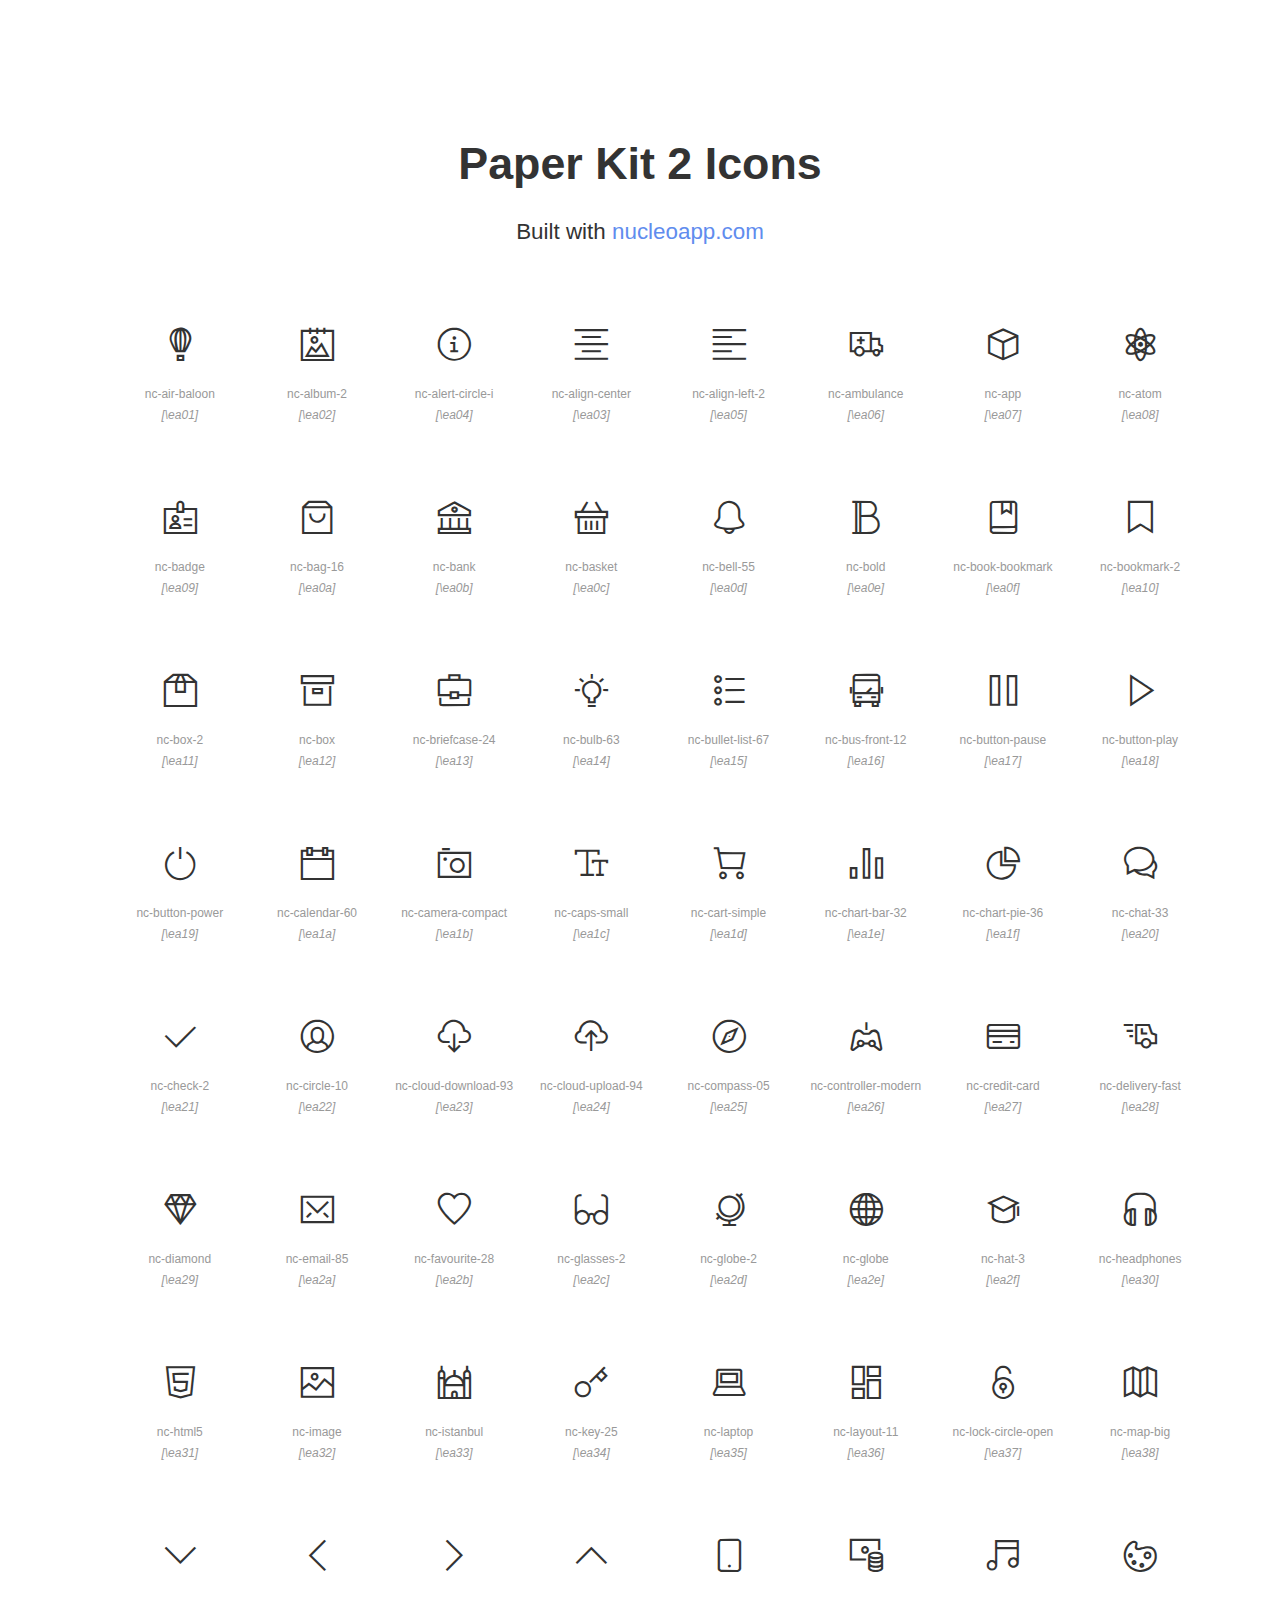
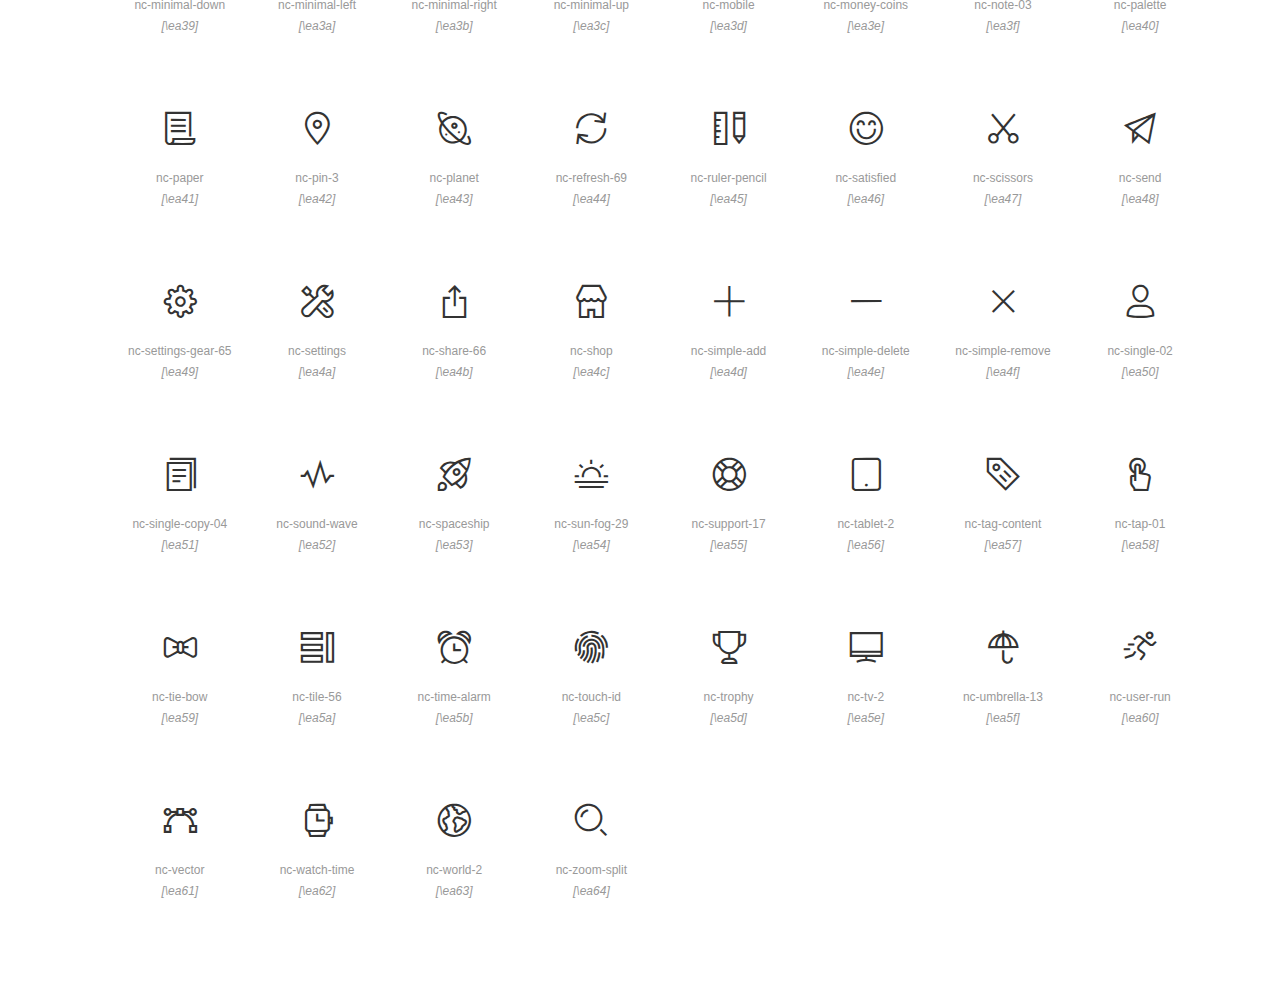
<file: nucleo-icons-demo.html>
<!doctype html>
<html lang="en" class="demo-icons">
<head>
	<meta charset="UTF-8">
	<meta name="viewport" content="width=device-width, initial-scale=1">
    <link rel="icon" type="image/png" href="assets/img/favicon.ico">
	<link rel="stylesheet" href="assets/css/nucleo-icons.css">
	<link rel="stylesheet" href="assets/css/demo.css">

	<link rel="shortcut icon" href="demo/favicon.ico">
	<title>Paper Kit 2 PRO Web Font</title>
</head>
<body>
	<header>
		<h1>Paper Kit 2 Icons</h1>
		<p>Built with <a href="https://nucleoapp.com/?ref=1712">nucleoapp.com</a></p>
	</header>

	<div id="icons-wrapper">
		<section>
			<ul>

                <li>
                    <i class="nc-icon nc-air-baloon"></i>
                    <p>nc-air-baloon</p>
                </li>

                <li>
                    <i class="nc-icon nc-album-2"></i>
                    <p>nc-album-2</p>
                </li>

                <li>
                    <i class="nc-icon nc-alert-circle-i"></i>
                    <p>nc-alert-circle-i</p>
                </li>

                <li>
                    <i class="nc-icon nc-align-center"></i>
                    <p>nc-align-center</p>
                </li>

                <li>
                    <i class="nc-icon nc-align-left-2"></i>
                    <p>nc-align-left-2</p>
                </li>

                <li>
                    <i class="nc-icon nc-ambulance"></i>
                    <p>nc-ambulance</p>
                </li>

                <li>
                    <i class="nc-icon nc-app"></i>
                    <p>nc-app</p>
                </li>

                <li>
                    <i class="nc-icon nc-atom"></i>
                    <p>nc-atom</p>
                </li>

                <li>
                    <i class="nc-icon nc-badge"></i>
                    <p>nc-badge</p>
                </li>

                <li>
                    <i class="nc-icon nc-bag-16"></i>
                    <p>nc-bag-16</p>
                </li>

                <li>
                    <i class="nc-icon nc-bank"></i>
                    <p>nc-bank</p>
                </li>

                <li>
                    <i class="nc-icon nc-basket"></i>
                    <p>nc-basket</p>
                </li>

                <li>
                    <i class="nc-icon nc-bell-55"></i>
                    <p>nc-bell-55</p>
                </li>

                <li>
                    <i class="nc-icon nc-bold"></i>
                    <p>nc-bold</p>
                </li>

                <li>
                    <i class="nc-icon nc-book-bookmark"></i>
                    <p>nc-book-bookmark</p>
                </li>

                <li>
                    <i class="nc-icon nc-bookmark-2"></i>
                    <p>nc-bookmark-2</p>
                </li>

                <li>
                    <i class="nc-icon nc-box-2"></i>
                    <p>nc-box-2</p>
                </li>

                <li>
                    <i class="nc-icon nc-box"></i>
                    <p>nc-box</p>
                </li>

                <li>
                    <i class="nc-icon nc-briefcase-24"></i>
                    <p>nc-briefcase-24</p>
                </li>

                <li>
                    <i class="nc-icon nc-bulb-63"></i>
                    <p>nc-bulb-63</p>
                </li>

                <li>
                    <i class="nc-icon nc-bullet-list-67"></i>
                    <p>nc-bullet-list-67</p>
                </li>

                <li>
                    <i class="nc-icon nc-bus-front-12"></i>
                    <p>nc-bus-front-12</p>
                </li>

                <li>
                    <i class="nc-icon nc-button-pause"></i>
                    <p>nc-button-pause</p>
                </li>

                <li>
                    <i class="nc-icon nc-button-play"></i>
                    <p>nc-button-play</p>
                </li>

                <li>
                    <i class="nc-icon nc-button-power"></i>
                    <p>nc-button-power</p>
                </li>

                <li>
                    <i class="nc-icon nc-calendar-60"></i>
                    <p>nc-calendar-60</p>
                </li>

                <li>
                    <i class="nc-icon nc-camera-compact"></i>
                    <p>nc-camera-compact</p>
                </li>

                <li>
                    <i class="nc-icon nc-caps-small"></i>
                    <p>nc-caps-small</p>
                </li>

                <li>
                    <i class="nc-icon nc-cart-simple"></i>
                    <p>nc-cart-simple</p>
                </li>

                <li>
                    <i class="nc-icon nc-chart-bar-32"></i>
                    <p>nc-chart-bar-32</p>
                </li>

                <li>
                    <i class="nc-icon nc-chart-pie-36"></i>
                    <p>nc-chart-pie-36</p>
                </li>

                <li>
                    <i class="nc-icon nc-chat-33"></i>
                    <p>nc-chat-33</p>
                </li>

                <li>
                    <i class="nc-icon nc-check-2"></i>
                    <p>nc-check-2</p>
                </li>

                <li>
                    <i class="nc-icon nc-circle-10"></i>
                    <p>nc-circle-10</p>
                </li>

                <li>
                    <i class="nc-icon nc-cloud-download-93"></i>
                    <p>nc-cloud-download-93</p>
                </li>

                <li>
                    <i class="nc-icon nc-cloud-upload-94"></i>
                    <p>nc-cloud-upload-94</p>
                </li>

                <li>
                    <i class="nc-icon nc-compass-05"></i>
                    <p>nc-compass-05</p>
                </li>

                <li>
                    <i class="nc-icon nc-controller-modern"></i>
                    <p>nc-controller-modern</p>
                </li>

                <li>
                    <i class="nc-icon nc-credit-card"></i>
                    <p>nc-credit-card</p>
                </li>

                <li>
                    <i class="nc-icon nc-delivery-fast"></i>
                    <p>nc-delivery-fast</p>
                </li>

                <li>
                    <i class="nc-icon nc-diamond"></i>
                    <p>nc-diamond</p>
                </li>

                <li>
                    <i class="nc-icon nc-email-85"></i>
                    <p>nc-email-85</p>
                </li>

                <li>
                    <i class="nc-icon nc-favourite-28"></i>
                    <p>nc-favourite-28</p>
                </li>

                <li>
                    <i class="nc-icon nc-glasses-2"></i>
                    <p>nc-glasses-2</p>
                </li>

                <li>
                    <i class="nc-icon nc-globe-2"></i>
                    <p>nc-globe-2</p>
                </li>

                <li>
                    <i class="nc-icon nc-globe"></i>
                    <p>nc-globe</p>
                </li>

                <li>
                    <i class="nc-icon nc-hat-3"></i>
                    <p>nc-hat-3</p>
                </li>

                <li>
                    <i class="nc-icon nc-headphones"></i>
                    <p>nc-headphones</p>
                </li>

                <li>
                    <i class="nc-icon nc-html5"></i>
                    <p>nc-html5</p>
                </li>

                <li>
                    <i class="nc-icon nc-image"></i>
                    <p>nc-image</p>
                </li>

                <li>
                    <i class="nc-icon nc-istanbul"></i>
                    <p>nc-istanbul</p>
                </li>

                <li>
                    <i class="nc-icon nc-key-25"></i>
                    <p>nc-key-25</p>
                </li>

                <li>
                    <i class="nc-icon nc-laptop"></i>
                    <p>nc-laptop</p>
                </li>

                <li>
                    <i class="nc-icon nc-layout-11"></i>
                    <p>nc-layout-11</p>
                </li>

                <li>
                    <i class="nc-icon nc-lock-circle-open"></i>
                    <p>nc-lock-circle-open</p>
                </li>

                <li>
                    <i class="nc-icon nc-map-big"></i>
                    <p>nc-map-big</p>
                </li>

                <li>
                    <i class="nc-icon nc-minimal-down"></i>
                    <p>nc-minimal-down</p>
                </li>

                <li>
                    <i class="nc-icon nc-minimal-left"></i>
                    <p>nc-minimal-left</p>
                </li>

                <li>
                    <i class="nc-icon nc-minimal-right"></i>
                    <p>nc-minimal-right</p>
                </li>

                <li>
                    <i class="nc-icon nc-minimal-up"></i>
                    <p>nc-minimal-up</p>
                </li>

                <li>
                    <i class="nc-icon nc-mobile"></i>
                    <p>nc-mobile</p>
                </li>

                <li>
                    <i class="nc-icon nc-money-coins"></i>
                    <p>nc-money-coins</p>
                </li>

                <li>
                    <i class="nc-icon nc-note-03"></i>
                    <p>nc-note-03</p>
                </li>

                <li>
                    <i class="nc-icon nc-palette"></i>
                    <p>nc-palette</p>
                </li>

                <li>
                    <i class="nc-icon nc-paper"></i>
                    <p>nc-paper</p>
                </li>

                <li>
                    <i class="nc-icon nc-pin-3"></i>
                    <p>nc-pin-3</p>
                </li>

                <li>
                    <i class="nc-icon nc-planet"></i>
                    <p>nc-planet</p>
                </li>

                <li>
                    <i class="nc-icon nc-refresh-69"></i>
                    <p>nc-refresh-69</p>
                </li>

                <li>
                    <i class="nc-icon nc-ruler-pencil"></i>
                    <p>nc-ruler-pencil</p>
                </li>

                <li>
                    <i class="nc-icon nc-satisfied"></i>
                    <p>nc-satisfied</p>
                </li>

                <li>
                    <i class="nc-icon nc-scissors"></i>
                    <p>nc-scissors</p>
                </li>

                <li>
                    <i class="nc-icon nc-send"></i>
                    <p>nc-send</p>
                </li>

                <li>
                    <i class="nc-icon nc-settings-gear-65"></i>
                    <p>nc-settings-gear-65</p>
                </li>

                <li>
                    <i class="nc-icon nc-settings"></i>
                    <p>nc-settings</p>
                </li>

                <li>
                    <i class="nc-icon nc-share-66"></i>
                    <p>nc-share-66</p>
                </li>

                <li>
                    <i class="nc-icon nc-shop"></i>
                    <p>nc-shop</p>
                </li>

                <li>
                    <i class="nc-icon nc-simple-add"></i>
                    <p>nc-simple-add</p>
                </li>

                <li>
                    <i class="nc-icon nc-simple-delete"></i>
                    <p>nc-simple-delete</p>
                </li>

                <li>
                    <i class="nc-icon nc-simple-remove"></i>
                    <p>nc-simple-remove</p>
                </li>

                <li>
                    <i class="nc-icon nc-single-02"></i>
                    <p>nc-single-02</p>
                </li>

                <li>
                    <i class="nc-icon nc-single-copy-04"></i>
                    <p>nc-single-copy-04</p>
                </li>

                <li>
                    <i class="nc-icon nc-sound-wave"></i>
                    <p>nc-sound-wave</p>
                </li>

                <li>
                    <i class="nc-icon nc-spaceship"></i>
                    <p>nc-spaceship</p>
                </li>

                <li>
                    <i class="nc-icon nc-sun-fog-29"></i>
                    <p>nc-sun-fog-29</p>
                </li>

                <li>
                    <i class="nc-icon nc-support-17"></i>
                    <p>nc-support-17</p>
                </li>

                <li>
                    <i class="nc-icon nc-tablet-2"></i>
                    <p>nc-tablet-2</p>
                </li>

                <li>
                    <i class="nc-icon nc-tag-content"></i>
                    <p>nc-tag-content</p>
                </li>

                <li>
                    <i class="nc-icon nc-tap-01"></i>
                    <p>nc-tap-01</p>
                </li>

                <li>
                    <i class="nc-icon nc-tie-bow"></i>
                    <p>nc-tie-bow</p>
                </li>

                <li>
                    <i class="nc-icon nc-tile-56"></i>
                    <p>nc-tile-56</p>
                </li>

                <li>
                    <i class="nc-icon nc-time-alarm"></i>
                    <p>nc-time-alarm</p>
                </li>

                <li>
                    <i class="nc-icon nc-touch-id"></i>
                    <p>nc-touch-id</p>
                </li>

                <li>
                    <i class="nc-icon nc-trophy"></i>
                    <p>nc-trophy</p>
                </li>

                <li>
                    <i class="nc-icon nc-tv-2"></i>
                    <p>nc-tv-2</p>
                </li>

                <li>
                    <i class="nc-icon nc-umbrella-13"></i>
                    <p>nc-umbrella-13</p>
                </li>

                <li>
                    <i class="nc-icon nc-user-run"></i>
                    <p>nc-user-run</p>
                </li>

                <li>
                    <i class="nc-icon nc-vector"></i>
                    <p>nc-vector</p>
                </li>

                <li>
                    <i class="nc-icon nc-watch-time"></i>
                    <p>nc-watch-time</p>
                </li>

                <li>
                    <i class="nc-icon nc-world-2"></i>
                    <p>nc-world-2</p>
                </li>

                <li>
                    <i class="nc-icon nc-zoom-split"></i>
                    <p>nc-zoom-split</p>
                </li>
				<!-- list of icons here with the proper class-->
			</ul>
		</section>
	</div>
<script>
    function SelectText(element) {
	    var doc = document
	        , text = element
	        , range, selection;
	    if (doc.body.createTextRange) {
	        range = document.body.createTextRange();
	        range.moveToElementText(text);
	        range.select();
	    } else if (window.getSelection) {
	        selection = window.getSelection();
	        range = document.createRange();
	        range.selectNodeContents(text);
	        selection.removeAllRanges();
	        selection.addRange(range);
	    }
	}
    window.onload = function() {
    	var iconsWrapper = document.getElementById('icons-wrapper'),
    		listItems = iconsWrapper.getElementsByTagName('li');
        for (var i = 0; i < listItems.length; i++) {
		    listItems[i].onclick  = function fun(event) {
		    	var selectedTagName = event.target.tagName.toLowerCase();
		    	if( selectedTagName == 'p' || selectedTagName == 'em' ) {
		    		SelectText(event.target);
		    	} else if( selectedTagName == 'input' ) {
		    		event.target.setSelectionRange(0, event.target.value.length);
		    	}
		    }

		    var beforeContentChar = window.getComputedStyle(listItems[i].getElementsByTagName('i')[0], '::before').getPropertyValue('content').replace(/'/g, "").replace(/"/g, ""),
		    	beforeContent = beforeContentChar.charCodeAt(0).toString(16);
		    var beforeContentElement = document.createElement("em");
		    beforeContentElement.textContent = "\\"+beforeContent;
		    listItems[i].appendChild(beforeContentElement);

		    //create input element to copy/paste chart
		    var charCharac = document.createElement('input');
		    charCharac.setAttribute('type', 'text');
		    charCharac.setAttribute('maxlength', '1');
		    charCharac.setAttribute('readonly', 'true');
		    charCharac.setAttribute('value', beforeContentChar);
		    listItems[i].appendChild(charCharac);
		}
    }
</script>
</body>
</html>
</file>
<file: assets/css/nucleo-icons.css>
/*--------------------------------

nucleo-icons Web Font - built using nucleoapp.com
License - nucleoapp.com/license/

-------------------------------- */
@font-face {
  font-family: 'nucleo-icons';
  src: url('../fonts/nucleo-icons.eot');
  src: url('../fonts/nucleo-icons.eot') format('embedded-opentype'), url('../fonts/nucleo-icons.woff2') format('woff2'), url('../fonts/nucleo-icons.woff') format('woff'), url('../fonts/nucleo-icons.ttf') format('truetype'), url('../fonts/nucleo-icons.svg') format('svg');
  font-weight: normal;
  font-style: normal;
}
/*------------------------
	base class definition
-------------------------*/
.nc-icon {
  display: inline-block;
  font: normal normal normal 14px/1 'nucleo-icons';
  font-size: inherit;
  speak: none;
  text-transform: none;
  /* Better Font Rendering */
  -webkit-font-smoothing: antialiased;
  -moz-osx-font-smoothing: grayscale;
}
/*------------------------
  change icon size
-------------------------*/
.nc-icon.lg {
  font-size: 1.33333333em;
  vertical-align: -16%;
}
.nc-icon.x2 {
  font-size: 2em;
}
.nc-icon.x3 {
  font-size: 3em;
}
/*----------------------------------
  add a square/circle background
-----------------------------------*/
.nc-icon.square,
.nc-icon.circle {
  padding: 0.33333333em;
  vertical-align: -16%;
  background-color: #eee;
}
.nc-icon.circle {
  border-radius: 50%;
}
/*------------------------
  list icons
-------------------------*/
.nc-icon-ul {
  padding-left: 0;
  margin-left: 2.14285714em;
  list-style-type: none;
}
.nc-icon-ul > li {
  position: relative;
}
.nc-icon-ul > li > .nc-icon {
  position: absolute;
  left: -1.57142857em;
  top: 0.14285714em;
  text-align: center;
}
.nc-icon-ul > li > .nc-icon.lg {
  top: 0;
  left: -1.35714286em;
}
.nc-icon-ul > li > .nc-icon.circle,
.nc-icon-ul > li > .nc-icon.square {
  top: -0.19047619em;
  left: -1.9047619em;
}
/*------------------------
  spinning icons
-------------------------*/
.nc-icon.spin {
  -webkit-animation: nc-icon-spin 2s infinite linear;
  -moz-animation: nc-icon-spin 2s infinite linear;
  animation: nc-icon-spin 2s infinite linear;
}
@-webkit-keyframes nc-icon-spin {
  0% {
    -webkit-transform: rotate(0deg);
  }
  100% {
    -webkit-transform: rotate(360deg);
  }
}
@-moz-keyframes nc-icon-spin {
  0% {
    -moz-transform: rotate(0deg);
  }
  100% {
    -moz-transform: rotate(360deg);
  }
}
@keyframes nc-icon-spin {
  0% {
    -webkit-transform: rotate(0deg);
    -moz-transform: rotate(0deg);
    -ms-transform: rotate(0deg);
    -o-transform: rotate(0deg);
    transform: rotate(0deg);
  }
  100% {
    -webkit-transform: rotate(360deg);
    -moz-transform: rotate(360deg);
    -ms-transform: rotate(360deg);
    -o-transform: rotate(360deg);
    transform: rotate(360deg);
  }
}
/*------------------------
  rotated/flipped icons
-------------------------*/
.nc-icon.rotate-90 {
  filter: progid:DXImageTransform.Microsoft.BasicImage(rotation=1);
  -webkit-transform: rotate(90deg);
  -moz-transform: rotate(90deg);
  -ms-transform: rotate(90deg);
  -o-transform: rotate(90deg);
  transform: rotate(90deg);
}
.nc-icon.rotate-180 {
  filter: progid:DXImageTransform.Microsoft.BasicImage(rotation=2);
  -webkit-transform: rotate(180deg);
  -moz-transform: rotate(180deg);
  -ms-transform: rotate(180deg);
  -o-transform: rotate(180deg);
  transform: rotate(180deg);
}
.nc-icon.rotate-270 {
  filter: progid:DXImageTransform.Microsoft.BasicImage(rotation=3);
  -webkit-transform: rotate(270deg);
  -moz-transform: rotate(270deg);
  -ms-transform: rotate(270deg);
  -o-transform: rotate(270deg);
  transform: rotate(270deg);
}
.nc-icon.flip-y {
  filter: progid:DXImageTransform.Microsoft.BasicImage(rotation=0);
  -webkit-transform: scale(-1, 1);
  -moz-transform: scale(-1, 1);
  -ms-transform: scale(-1, 1);
  -o-transform: scale(-1, 1);
  transform: scale(-1, 1);
}
.nc-icon.flip-x {
  filter: progid:DXImageTransform.Microsoft.BasicImage(rotation=2);
  -webkit-transform: scale(1, -1);
  -moz-transform: scale(1, -1);
  -ms-transform: scale(1, -1);
  -o-transform: scale(1, -1);
  transform: scale(1, -1);
}
/*------------------------
	font icons
-------------------------*/

.nc-air-baloon::before {
    content: "\ea01";
}

.nc-album-2::before {
    content: "\ea02";
}

.nc-alert-circle-i::before {
    content: "\ea04";
}

.nc-align-center::before {
    content: "\ea03";
}

.nc-align-left-2::before {
    content: "\ea05";
}

.nc-ambulance::before {
    content: "\ea06";
}

.nc-app::before {
    content: "\ea07";
}

.nc-atom::before {
    content: "\ea08";
}

.nc-badge::before {
    content: "\ea09";
}

.nc-bag-16::before {
    content: "\ea0a";
}

.nc-bank::before {
    content: "\ea0b";
}

.nc-basket::before {
    content: "\ea0c";
}

.nc-bell-55::before {
    content: "\ea0d";
}

.nc-bold::before {
    content: "\ea0e";
}

.nc-book-bookmark::before {
    content: "\ea0f";
}

.nc-bookmark-2::before {
    content: "\ea10";
}

.nc-box-2::before {
    content: "\ea11";
}

.nc-box::before {
    content: "\ea12";
}

.nc-briefcase-24::before {
    content: "\ea13";
}

.nc-bulb-63::before {
    content: "\ea14";
}

.nc-bullet-list-67::before {
    content: "\ea15";
}

.nc-bus-front-12::before {
    content: "\ea16";
}

.nc-button-pause::before {
    content: "\ea17";
}

.nc-button-play::before {
    content: "\ea18";
}

.nc-button-power::before {
    content: "\ea19";
}

.nc-calendar-60::before {
    content: "\ea1a";
}

.nc-camera-compact::before {
    content: "\ea1b";
}

.nc-caps-small::before {
    content: "\ea1c";
}

.nc-cart-simple::before {
    content: "\ea1d";
}

.nc-chart-bar-32::before {
    content: "\ea1e";
}

.nc-chart-pie-36::before {
    content: "\ea1f";
}

.nc-chat-33::before {
    content: "\ea20";
}

.nc-check-2::before {
    content: "\ea21";
}

.nc-circle-10::before {
    content: "\ea22";
}

.nc-cloud-download-93::before {
    content: "\ea23";
}

.nc-cloud-upload-94::before {
    content: "\ea24";
}

.nc-compass-05::before {
    content: "\ea25";
}

.nc-controller-modern::before {
    content: "\ea26";
}

.nc-credit-card::before {
    content: "\ea27";
}

.nc-delivery-fast::before {
    content: "\ea28";
}

.nc-diamond::before {
    content: "\ea29";
}

.nc-email-85::before {
    content: "\ea2a";
}

.nc-favourite-28::before {
    content: "\ea2b";
}

.nc-glasses-2::before {
    content: "\ea2c";
}

.nc-globe-2::before {
    content: "\ea2d";
}

.nc-globe::before {
    content: "\ea2e";
}

.nc-hat-3::before {
    content: "\ea2f";
}

.nc-headphones::before {
    content: "\ea30";
}

.nc-html5::before {
    content: "\ea31";
}

.nc-image::before {
    content: "\ea32";
}

.nc-istanbul::before {
    content: "\ea33";
}

.nc-key-25::before {
    content: "\ea34";
}

.nc-laptop::before {
    content: "\ea35";
}

.nc-layout-11::before {
    content: "\ea36";
}

.nc-lock-circle-open::before {
    content: "\ea37";
}

.nc-map-big::before {
    content: "\ea38";
}

.nc-minimal-down::before {
    content: "\ea39";
}

.nc-minimal-left::before {
    content: "\ea3a";
}

.nc-minimal-right::before {
    content: "\ea3b";
}

.nc-minimal-up::before {
    content: "\ea3c";
}

.nc-mobile::before {
    content: "\ea3d";
}

.nc-money-coins::before {
    content: "\ea3e";
}

.nc-note-03::before {
    content: "\ea3f";
}

.nc-palette::before {
    content: "\ea40";
}

.nc-paper::before {
    content: "\ea41";
}

.nc-pin-3::before {
    content: "\ea42";
}

.nc-planet::before {
    content: "\ea43";
}

.nc-refresh-69::before {
    content: "\ea44";
}

.nc-ruler-pencil::before {
    content: "\ea45";
}

.nc-satisfied::before {
    content: "\ea46";
}

.nc-scissors::before {
    content: "\ea47";
}

.nc-send::before {
    content: "\ea48";
}

.nc-settings-gear-65::before {
    content: "\ea49";
}

.nc-settings::before {
    content: "\ea4a";
}

.nc-share-66::before {
    content: "\ea4b";
}

.nc-shop::before {
    content: "\ea4c";
}

.nc-simple-add::before {
    content: "\ea4d";
}

.nc-simple-delete::before {
    content: "\ea4e";
}

.nc-simple-remove::before {
    content: "\ea4f";
}

.nc-single-02::before {
    content: "\ea50";
}

.nc-single-copy-04::before {
    content: "\ea51";
}

.nc-sound-wave::before {
    content: "\ea52";
}

.nc-spaceship::before {
    content: "\ea53";
}

.nc-sun-fog-29::before {
    content: "\ea54";
}

.nc-support-17::before {
    content: "\ea55";
}

.nc-tablet-2::before {
    content: "\ea56";
}

.nc-tag-content::before {
    content: "\ea57";
}

.nc-tap-01::before {
    content: "\ea58";
}

.nc-tie-bow::before {
    content: "\ea59";
}

.nc-tile-56::before {
    content: "\ea5a";
}

.nc-time-alarm::before {
    content: "\ea5b";
}

.nc-touch-id::before {
    content: "\ea5c";
}

.nc-trophy::before {
    content: "\ea5d";
}

.nc-tv-2::before {
    content: "\ea5e";
}

.nc-umbrella-13::before {
    content: "\ea5f";
}

.nc-user-run::before {
    content: "\ea60";
}

.nc-vector::before {
    content: "\ea61";
}

.nc-watch-time::before {
    content: "\ea62";
}

.nc-world-2::before {
    content: "\ea63";
}

.nc-zoom-split::before {
    content: "\ea64";
}


/* all icon font classes list here */
</file>
<file: assets/css/demo.css>
.tim-row{
    margin-bottom: 20px;
}

.tim-white-buttons {
    background-color: #777777;
}
.tim-title{
    margin-top: 30px;
    margin-bottom: 25px;
    min-height: 32px;
}
.tim-title.text-center{
    margin-bottom: 50px;
}
.typography-line{
    padding-left: 180px;
    margin-bottom: 20px;
    position: relative;
    width: 100%;
}
.typography-line .note{
    bottom: 10px;
    color: #c0c1c2;
    display: block;
    font-weight: 400;
    font-size: 13px;
    line-height: 13px;
    left: 0;
    margin-left: 20px;
    position: absolute;
    width: 260px;
}
.tim-row{
    padding-top: 50px;
}
.tim-row h3{
    margin-top: 0;
}
.switch{
    margin-right: 20px;
}
#navbar-full .navbar{
    border-radius: 0 !important;
    margin-bottom: 0;
    z-index: 2;
}
.space{
    height: 130px;
    display: block;
}
.space-110{
    height: 110px;
    display: block;
}
.space-50{
    height: 50px;
    display: block;
}
.space-70{
    height: 70px;
    display: block;
}
.navigation-example .img-src{
    background-attachment: scroll;
}

.main{
    background-color: #fff;
/*     position: relative; */

}
.navigation-example{
    background-image: url('../img/ilya-yakover.jpg');
    background-position: center center;
    background-size: cover;
    background-attachment: fixed;
    margin-top:0;
}
#notifications{
    background-color: #FFFFFF;
    display: block;
    width: 100%;
    position: relative;
}
#carousel{
    padding-top: 0;
}
.note{
    text-transform: capitalize;
}
.subscribe-form{
    padding-top: 20px;
}
.page-header .card-register .title{
    margin-bottom: 10px;
}
.space-100{
    height: 100px;
    display: block;
    width: 100%;
}
.sharing-area .btn{
    padding: 0.5rem 10px !important;
}

.be-social{
    padding-bottom: 20px;
/*     border-bottom: 1px solid #aaa; */
    margin: 0 auto 40px;
}
.txt-white{
    color: #FFFFFF;
}
.txt-gray{
    color: #ddd !important;
}
.footer{
    background-attachment: fixed;
    position: relative;
    line-height: 20px;
}
.footer nav > ul {
  list-style: none;
  margin: 0;
  padding: 0;
  font-weight: normal;
}
.footer nav > ul > li{
    display: inline-block;
    padding: 10px 15px;
    margin: 15px 3px;
    line-height: 20px;
    text-align: center;
}

.footer nav > ul a:not(.btn) {
  color: #777777;
  display: block;
  margin-bottom: 3px;
}
.footer nav > ul a:not(.btn):hover, .footer nav > ul a:not(.btn):focus {
  color: #E3E3E3;
}
.footer .copyright {
  color: #777777;
  padding: 10px 15px;
  font-size: 14px;
  margin: 15px 3px;
  line-height: 20px;
  text-align: center;
}
.footer .heart{
    color: #EB5E28;
}

.social-share{
    float: left;
    margin-right: 8px;
}
.social-share a{
    color: #FFFFFF;
}
#subscribe_email{
    border-radius: 0;
    border-left: 0;
    border-right: 0;
}
.pick-class-label{
    border-radius: 8px;
    color: #ffffff;
    cursor: pointer;
    display: inline-block;
    font-size: 75%;
    font-weight: bold;
    line-height: 1;
    margin-right: 10px;
    padding: 23px;
    text-align: center;
    vertical-align: baseline;
    white-space: nowrap;
}

.parallax{
    width:100%;
    height:570px;
    display: block;
    background-attachment: fixed;
    background-repeat:no-repeat;
    background-size:cover;
    background-position: center center;
}

.logo-container .logo{
    overflow: hidden;
    border-radius: 50%;
    border: 1px solid #333333;
    width: 50px;
    float: left;
}

.logo-container .brand{
    font-size: 18px;
    color: #FFFFFF;
    line-height: 20px;
    float: left;
    margin-left: 10px;
    margin-top: 5px;
    width: 75px;
    height: 50px;
}
.logo-container{
    margin-top: 5px;
}
.logo-container .logo img{
    width: 100%;
}
.navbar-small .logo-container .brand{
    color: #333333;
}
.demo-header{
    background-size: cover;
    /*background-color: #FF8F5E;*/
    background-position: center top;
    margin-top: -100px;
    min-height: 600px;
}
.demo-height{
    min-height: 102vh;
}
.demo-height .motto{
    padding-top: 20% !important;
}
.demo-header-image{
    background-image: url('../img/city.jpg');
}
.demo-header .motto{
    color: #FFFFFF;
    padding-top: 15%;
    text-align: center;
    z-index: 3;
}
.demo-header .motto h3{
    margin-bottom: 0;
}
.separator{
    content: "Separator";
    color: #FFFFFF;
    display: block;
    width: 100%;
    padding: 20px;
}
.separator-line{
    background-color: #EEE;
    height: 1px;
    width: 100%;
    display: block;
}
.separator.separator-gray{
    background-color: #EEEEEE;
}
.social-buttons-demo .btn{
    margin-right: 5px;
    margin-bottom: 7px;
}

.img-container{
    width: 100%;
    overflow: hidden;
}
.img-container img{
    width: 100%;
}
.lightbox img{
    width: 100%;
}
.lightbox .modal-content{
    overflow: hidden;
}
.lightbox .modal-body{
    padding: 0;
}
@media screen and (min-width: 991px){
    .lightbox .modal-dialog{
        width: 960px;
    }
}

@media screen{
    .section-buttons .btn,
    .section-buttons .btn-morphing{
        margin-bottom: 10px;
    }
    .parallax .motto{
        top: 170px;
        margin-top: 0;
        font-size: 60px;
        width: 270px;
    }
}

.presentation .loader{
    opacity: 0;
    display: block;
    transition: all 0.4s;
    -webkit-transition: all 0.4s;
    position: fixed;
    left: 50%;
    top: 50%;
    z-index: 1031;
    margin-left: -32px;
    margin-top: -32px;
}
.presentation  .loader.visible{
    display: block;
    opacity: 1;
}
.presentation  .modal-content{
    background-color: transparent;
    box-shadow: 0 0 0;
}
.presentation .modal-backdrop.in{
    opacity: 0.45;
}
.presentation .preload-image{
    display: none;
    box-shadow: 0 0 15px rgba(0, 0, 0, 0.15), 0 0 1px 1px rgba(0, 0, 0, 0.1);
}
/*       Loading dots  */

/*      transitions */
.presentation .front, .presentation .front:after, .presentation .front .btn, .logo-container .logo, .logo-container .brand{
     -webkit-transition: all .2s;
    -moz-transition: all .2s;
    -o-transition: all .2s;
    transition: all .2s;
}
.presentation .section{
    padding: 100px 0;
}
.presentation .colors{
    padding: 100px 0;
}
.presentation > .description{
    padding-top: 20px;
}
.presentation .section-rotation{
    padding: 140px 0;
}
.presentation .section-images{
    padding: 80px 0;
}
.presentation .section-thin{
    padding: 0;
}
.presentation .section-pay{
    padding-top: 20px;
}
.presentation .colors{
    padding: 70px 0;
    z-index: 7;
    position: relative;
    margin-top: -300px;
}
.presentation .colors{
    border-top: 1px solid #DDDDDD;
}
.presentation .card-container{
     -webkit-perspective: 800px;
    -moz-perspective: 800px;
    -o-perspective: 800px;
    perspective: 800px;
    min-height: 500px;
    width: 300px;
    position: relative;
    margin-top: 90px;
}
.presentation .card-component{
    -webkit-transform-style: preserve-3d;
   -moz-transform-style: preserve-3d;
     -o-transform-style: preserve-3d;
        transform-style: preserve-3d;
	position: relative;
	height: 600px;
}
.presentation .card-component .front{
    -webkit-backface-visibility: hidden;
    -moz-backface-visibility: hidden;
    -o-backface-visibility: hidden;
    backface-visibility: hidden;
    -webkit-transform: rotateY( -28deg );
    -moz-transform: rotateY( -28deg );
    -o-transform: rotateY( -28deg );
    transform: rotateY( -28deg );

	position: absolute;
	top: 0;
	left: 0;
	background-color: #FFF;
    width: 100%;
    cursor: pointer;
    box-shadow: 10px 4px 14px rgba(0, 0, 0, 0.12);
    border-radius: 10px;
    overflow: hidden;
    border: 1px solid rgba(0,0,0,.12);
}

.presentation .front img{
    z-index: 2;
    position: relative;
}

.presentation .card-container:hover .front{
    top: -10px;
}

.presentation .card-component img{
    width: 100%;
}
.presentation .description .col-md-3{
    width: 16%;
    margin-left: 4%;
}
.presentation .first-card{
    z-index: 6;
}
.presentation .second-card{
    z-index: 5;
}
.presentation .third-card{
    z-index: 4;
}
.presentation .fourth-card{
    z-index: 3;
}
.presentation h1,
.presentation h2{
    font-weight: 200;
}
.presentation h4,
.presentation h5,
.presentation h6{
    font-weight: 300;
}
.presentation h4{
    font-size: 18px;
    line-height: 24px;
}
.presentation .info h4{
    font-size: 24px;
    line-height: 28px;
}

.presentation .section-gray h1 small{
    color: #888888;
}
.presentation .color-container{
    text-align: center;
}
.presentation .color-container img{
    width: 100%;
    margin-bottom: 10px;
}
.presentation .circle-color{
    width: 40px;
    height: 40px;
    border-radius: 10px;
    display: block;
    background-color: #cccccc;
    margin: 0 auto;
}
.presentation .circle-red{
    background-color: #ff3b30;
}
.presentation .circle-blue{
    background-color: #3472f7;
}
.presentation .circle-azure{
    background-color: #2ca8ff;
}
.presentation .circle-green{
    background-color: #05ae0e;
}
.presentation .circle-orange{
    background-color: #ff9500;
}

.presentation .section-gray-gradient{
    background: rgb(255,255,255); /* Old browsers */
    background: -moz-linear-gradient(top,  rgba(255,255,255,1) 25%, rgba(231,231,231,1) 100%); /* FF3.6+ */
    background: -webkit-gradient(linear, left top, left bottom, color-stop(25%,rgba(255,255,255,1)), color-stop(100%,rgba(231,231,231,1))); /* Chrome,Safari4+ */
    background: -webkit-linear-gradient(top,  rgba(255,255,255,1) 25%,rgba(231,231,231,1) 100%); /* Chrome10+,Safari5.1+ */
    background: -o-linear-gradient(top,  rgba(255,255,255,1) 25%,rgba(231,231,231,1) 100%); /* Opera 11.10+ */
    background: -ms-linear-gradient(top,  rgba(255,255,255,1) 25%,rgba(231,231,231,1) 100%); /* IE10+ */
    background: linear-gradient(to bottom,  rgba(255,255,255,1) 25%,rgba(231,231,231,1) 100%); /* W3C */
    filter: progid:DXImageTransform.Microsoft.gradient( startColorstr='#ffffff', endColorstr='#e7e7e7',GradientType=0 ); /* IE6-9 */
}
.presentation .section-black{
    background-color: #333;
}

.rotating-card-container {
    -webkit-perspective: 900px;
   -moz-perspective: 900px;
     -o-perspective: 900px;
        perspective: 900px;
        margin-bottom: 30px;
}

.rotating-card {
   -webkit-transition: all 1.3s;
   -moz-transition: all 1.3s;
     -o-transition: all 1.3s;
        transition: all 1.3s;
-webkit-transform-style: preserve-3d;
   -moz-transform-style: preserve-3d;
     -o-transform-style: preserve-3d;
        transform-style: preserve-3d;

    margin-top: 20px;
  position: relative;
   background: none repeat scroll 0 0 #FFFFFF;
    border-radius: 20px;
    color: #444444;
}
.rotating-card-container .rotate,
.rotating-card .back{
    -webkit-transform: rotateY( 180deg );
    -moz-transform: rotateY( 180deg );
    -o-transform: rotateY( 180deg );
    transform: rotateY( 180deg );
}
.rotating-card-container:hover .rotate{
    -webkit-transform: rotateY(0deg);
    -moz-transform: rotateY(0deg);
    -o-transform: rotateY(0deg);
    transform: rotateY(0deg);
}


.rotating-card .front,
.rotating-card .back {
    -webkit-backface-visibility: hidden;
    -moz-backface-visibility: hidden;
    -o-backface-visibility: hidden;
    backface-visibility: hidden;

    position: absolute;
    top: 0;
    left: 0;
    background-color: #FFF;
    box-shadow: 0 3px 17px rgba(0,0,0,.15);
}

.rotating-card .front {
    z-index: 2;
}

.rotating-card .back {
    z-index: 3;
    height: 500px;
    width: 100%;
    display: block;
    padding: 0 15px;
    background-color: #e5e5e5;
}

.rotating-card .back-contaier {
  background-color: white;
  padding: 30px 15px;

}

.rotating-card .image{
    border-radius: 20px 20px 0 0;
}
.rotating-card-container,
.rotating-card .front,
.rotating-card .back {
  width: 100%;
  min-height: 500px;
  border-radius: 20px;
}
/*       Fix bug for IE      */

@media screen and (-ms-high-contrast: active), (-ms-high-contrast: none) {
    .rotating-card .front, .rotating-card .back{
        -ms-backface-visibility: visible;
        backface-visibility: visible;
    }
    .rotating-card .back {
        visibility: hidden;
        -ms-transition: all 0.2s cubic-bezier(.92,.01,.83,.67);
    }
    .rotating-card .front{
        z-index: 4;
    }
    .rotating-card-container:hover .back{
        z-index: 5;
        visibility: visible;
    }
}

.fixed-section{
    top: 100px;
    max-height: 80vh;
    position: -webkit-sticky;
    position: -moz-sticky;
    position: -ms-sticky;
    position: -o-sticky;
    position: sticky;
    bottom: auto;
}
.fixed-section ul{
    padding: 0 !important;
}
.fixed-section ul li{
    list-style: none;
}
.fixed-section li a{
    font-size: 14px;
    padding: 2px;
    display: block;
    color: #666666;
}
.fixed-section li a.active{
    color: #00bbff;
}



/* prettyprint */
 pre.prettyprint{
    background-color: #eee !important;
    margin-bottom: 30px;
    margin-top: 30px;
    padding: 20px !important;
    font-size: 13px;
    text-align: left;
    border-radius: 4px !important;
    border: 1px transparent !important;
}
.presentation .atv,
.presentation .str{
    color: #0D9814;
}
.presentation .tag,
.presentation .pln,
.presentation .kwd{
    color: #195CEC;
}
.presentation .atn{
    color: #2C93FF;
}
.presentation .pln{
    color: #333;
}
.presentation .com{
    color: #999;
}

.presentation .text-white{
    color: #FFFFFF;
    text-shadow: 0 1px 2px rgba(0,0,0,.13);
}
.presentation .section-images .card-image{
    border-radius: 6px 6px 0 0;
    overflow: hidden;
    box-shadow: 0 -3px 8px rgba(0,0,0,0);
}
.presentation .section-images .card-image .image{
/*     border-radius: 6px; */
}
@media (max-width: 1200px){
    .presentation .section-images .image img{
        width: 100%;
    }

}
.presentation .card-text-adjust{
    padding-left: 40px;
}
.presentation .info.info-separator{
    position: relative;
}
.presentation .info.info-separator:after{
    height: 100%;
    position: absolute;
    background-color: #ccc;
    width: 1px;
    content: "";
    right: -7px;
    top: 0;
}
.presentation .info li{
    padding: 5px 0;
    border-bottom: 1px solid #E5E5E5;
    color: #666666;
}
.presentation .info ul{
    width: 240px;
    margin: 10px auto;
}
.presentation .info li:last-child{
    border: 0;
}

/*      layer animation          */

.layers-container{
    display: block;
    margin-top: 50px;
    position: relative;
}
.layers-container img {
  position: absolute;
  width: 100%;
  height: auto;
  top: 0;
  left: 0;
  text-align: center;
}

.section-black {
  background-color: #333;
}

#layerHover{
  top: 30px;
}
#layerImage{
    top: 50px;
}
#layerBody{
  top: 75px;
}

.animate {
  transition: 1.5s ease-in-out;
  -moz-transition: 1.5s ease-in-out;
  -webkit-transition: 1.5s ease-in-out;
}

.down {
  transform: translate(0,45px);
  -moz-transform: translate(0,45px);
  -webkit-transform: translate(0,45px);
}

.down-2x {
   transform: translate(0,90px);
  -moz-transform: translate(0,90px);
  -webkit-transform: translate(0,90px);
}


.navbar-default.navbar-small .logo-container .brand{
    color: #333333;
}
.navbar-transparent.navbar-small .logo-container .brand{
    color: #FFFFFF;
}
.navbar-default.navbar-small .logo-container .brand{
    color: #333333;
}
.section-thin{
    padding-bottom: 0;
}

.info.info-separator{
    position: relative;
}
.info.info-separator:after{
    height: 100%;
    position: absolute;
    background-color: #ccc;
    width: 1px;
    content: "";
    right: -7px;
    top: 0;
}
@media (max-width: 767px){
.info.info-separator:after{
    display: none;
  }
}
.info li{
    padding: 5px 0;
    border-bottom: 1px solid #E5E5E5;
    color: #666666;
}
.info ul{
    width: 240px;
    margin: 10px auto;
}
.info li:last-child{
    border: 0;
}
.payment-methods i {
    font-size: 28px;
    padding: 0 3px;
    width: 38px;
}
.payment-methods h4 {
    font-size: 18px;
    line-height: 38px;
}
.info .description .btn{
    width: 240px;
    font-weight: 500;
}
#buyButtonHeroes{
    margin-top: 31px;
}
.right-click{
    width: 100%;
    height: 100%;
    background: rgba(51, 51, 51, 0.8);
    position: fixed;
    z-index: 20000;
    display: none;
}
.onclick{
    width: 100%;
    height: 100%;
    position: absolute;
    z-index: 20001;
}
.container-right-click{
    width: 100%;
    position: absolute;
    top: 0;
    left: 0;
}
.container-right-click .card-price#card-price-small{
    margin-top: 70px;
     -webkit-transition: all .2s;
    -moz-transition: all .2s;
    -o-transition: all .2s;
    transition: all .2s;
    position: relative;
    z-index: 20003;

}
.container-right-click .card-price#card-price-big{
    margin-top: 40px;
     -webkit-transition: all .2s;
    -moz-transition: all .2s;
    -o-transition: all .2s;
    transition: all .2s;
      position: relative;
    z-index: 20003;

}
.animated {
  -webkit-animation-duration: 1s;
          animation-duration: 1s;
  -webkit-animation-fill-mode: both;
          animation-fill-mode: both;
}

@-webkit-keyframes bounceInDown {
  0%, 60%, 75%, 90%, 100% {
    -webkit-transition-timing-function: cubic-bezier(0.215, 0.610, 0.355, 1.000);
            transition-timing-function: cubic-bezier(0.215, 0.610, 0.355, 1.000);
  }

  0% {
    opacity: 0;
    -webkit-transform: translate3d(0, -3000px, 0);
            transform: translate3d(0, -3000px, 0);
  }

  60% {
    opacity: 1;
    -webkit-transform: translate3d(0, 25px, 0);
            transform: translate3d(0, 25px, 0);
  }

  75% {
    -webkit-transform: translate3d(0, -10px, 0);
            transform: translate3d(0, -10px, 0);
  }

  90% {
    -webkit-transform: translate3d(0, 5px, 0);
            transform: translate3d(0, 5px, 0);
  }

  100% {
    -webkit-transform: none;
            transform: none;
  }
}

@keyframes bounceInDown {
  0%, 60%, 75%, 90%, 100% {
    -webkit-transition-timing-function: cubic-bezier(0.215, 0.610, 0.355, 1.000);
            transition-timing-function: cubic-bezier(0.215, 0.610, 0.355, 1.000);
  }

  0% {
    opacity: 0;
    -webkit-transform: translate3d(0, -3000px, 0);
            transform: translate3d(0, -3000px, 0);
  }

  60% {
    opacity: 1;
    -webkit-transform: translate3d(0, 25px, 0);
            transform: translate3d(0, 25px, 0);
  }

  75% {
    -webkit-transform: translate3d(0, -10px, 0);
            transform: translate3d(0, -10px, 0);
  }

  90% {
    -webkit-transform: translate3d(0, 5px, 0);
            transform: translate3d(0, 5px, 0);
  }

  100% {
    -webkit-transform: none;
            transform: none;
  }
}

.bounceInDown {
  -webkit-animation-name: bounceInDown;
          animation-name: bounceInDown;
}

.container-right-click h4{
    color: white;margin-top: 45px;font-weight: 200;margin-bottom: 0;
}
.icon-class{
    fill: #75c3b6;
}
.navbar-header{
    min-width: 135px;
}

#demo-navbar{
    border-radius: 0;
    margin-bottom: 0px;
}
.download-area{
    margin-top: 30px;
}
.sharing-area{
    margin-top: 50px;
}
.sharing-area .btn{
    margin-top: 14px;
}

/* nucleo icons  */

.demo-iconshtml {
    font-size: 62.5%;
}
.demo-icons body {
    font-size: 1.6rem;
    font-family: sans-serif;
    color: #333333;
    background: white;
}
.demo-icons a {
    color: #608CEE;
    text-decoration: none;
}
.demo-icons header {
    text-align: center;
    padding: 100px 0 0;
}
.demo-icons header h1 {
    font-size: 2.8rem;
}
.demo-icons header p {
    font-size: 1.4rem;
    margin-top: 1em;
}
.demo-icons header a:hover {
    text-decoration: underline;
}
.demo-icons .nc-icon {
    font-size: 34px;
}
.demo-icons section {
    width: 90%;
    max-width: 1200px;
    margin: 50px auto;
}
.demo-icons section h2 {
    border-bottom: 1px solid #e2e2e2;
    padding: 0 0 1em .2em;
    margin-bottom: 1em;
}
.demo-icons ul::after {
    clear: both;
    content: "";
    display: table;
}
.demo-icons ul li {
    width: 25%;
    float: left;
    padding: 16px 0;
    text-align: center;
    border-radius: .25em;
    -webkit-transition: background 0.2s;
    -moz-transition: background 0.2s;
    transition: background 0.2s;
    -webkit-user-select: none;
    -moz-user-select: none;
    -ms-user-select: none;
    user-select: none;
    overflow: hidden;
}
.demo-icons ul li:hover {
    background: #f4f4f4;
}
.demo-icons ul p, .demo-icons ul em, .demo-icons ul input {
    display: inline-block;
    font-size: 1rem;
    color: #999999;
    -webkit-user-select: auto;
    -moz-user-select: auto;
    -ms-user-select: auto;
    user-select: auto;
    white-space: nowrap;
    width: 100%;
    overflow: hidden;
    text-overflow: ellipsis;
    cursor: pointer;
}
.demo-icons ul p {
    padding: 20px 0 0;
    font-size: 12px;
    margin: 0;
}
.demo-icons ul p::selection, .demo-icons ul em::selection {
    background: #608CEE;
    color: #efefef;
}
.demo-icons ul em {
    margin-bottom: 8px;
    font-size: 12px;
}
.demo-icons ul em::before {
    content: '[';
}
.demo-icons ul em::after {
    content: ']';
}
.demo-icons ul input {
    text-align: center;
    background: transparent;
    border: none;
    box-shadow: none;
    outline: none;
    display: none;
}

@media only screen and (min-width: 768px) {
    .demo-icons ul li {
        width: 20%;
        float: left;
    }
}
@media only screen and (min-width: 1024px) {
    .demo-icons ul li {
        width: 12.5%;
        float: left;
        padding: 32px 0;
    }
}

@media screen and (max-width: 991px){
    .following .follows .row{
        text-align: center;
    }

}

/* for components and tutorial page */
    /*pre.prettyprint{
        background-color: #FFFCF5;
        border: 0px;
        margin-bottom: 0;
        margin-top: 20px;
        padding: 20px;
        text-align: left;
    }*/
.atv, .str{
    color: #75c3b6;
}
.tag, .pln, .kwd{
    color: #7A9E9F;
}
.atn{
    color: #68B3C8;
}
.pln{
    color: #333;
}
.com{
    color: #999;
}
.space-top{
    margin-top: 30px;
}
.area-line{
    /*border: 1px solid #999;*/
    border-left: 0;
    border-right: 0;
    color: #666;
    display: block;
    margin-top: 20px;
    padding: 8px 0;
    text-align: center;
}
.area-line a{
    color: #666;
}
.container-fluid{
    padding-right: 15px;
    padding-left: 15px;
}
.example-pages{
    margin-top: 50px;
}
.main .section:first-of-type{
    position: relative;
    z-index: 2;
}
.profile-content{
    padding-top: 0;
    position: relative;
    z-index: 2;
}
</file>
